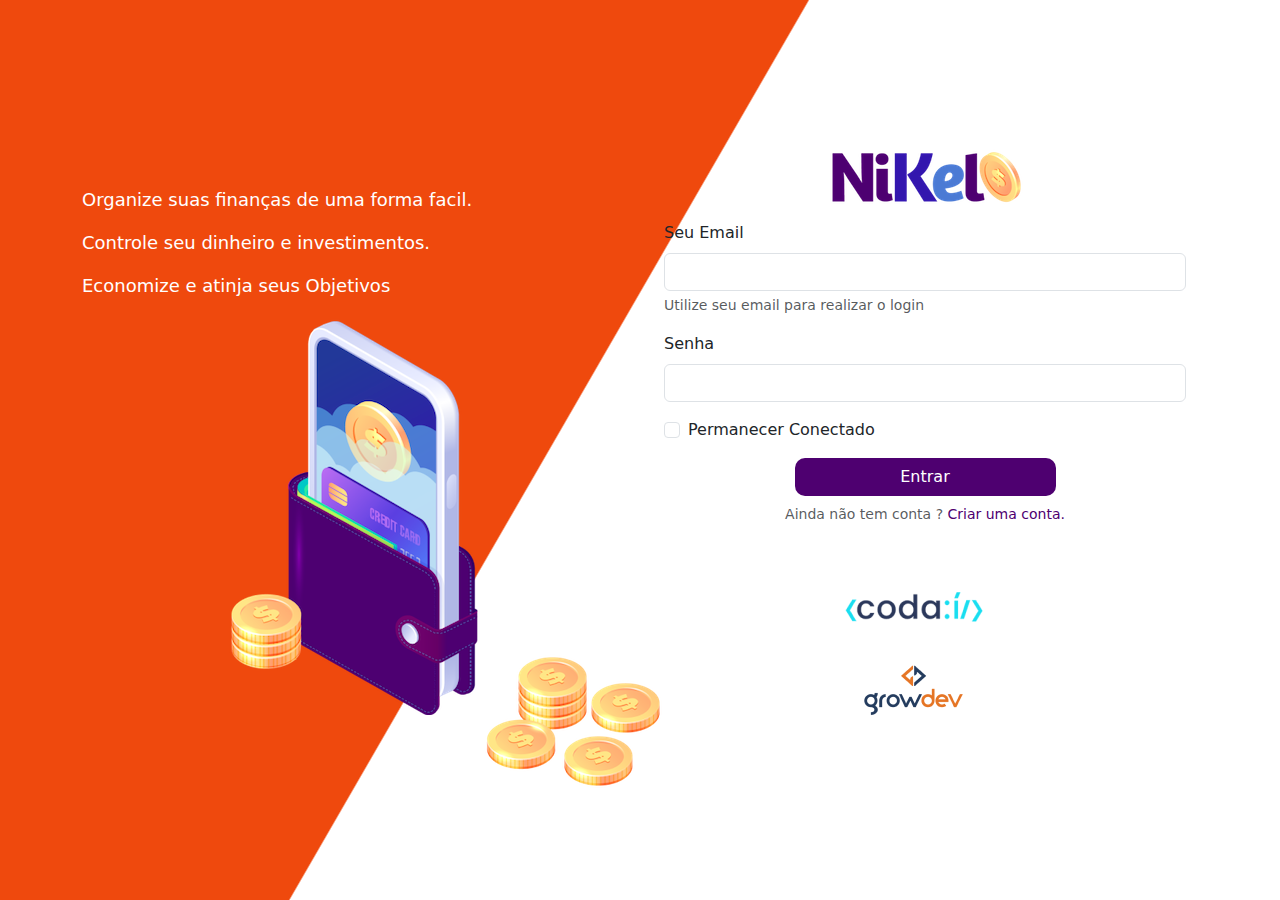
<file: public/index.html>
<!DOCTYPE html>
<html lang="PT">
<head>
    <meta charset="UTF-8">
    <meta name="viewport" content="width=device-width, initial-scale=1.0">
    <link rel="stylesheet" href="https://cdn.jsdelivr.net/npm/bootstrap@5.3.3/dist/css/bootstrap.min.css">
    <link rel="stylesheet" href="./css/styless.css">
    <title>Nikel</title>
</head>
<body id="login">
   <main>
    <div class="container">
        <div class="row vh-100">
            <div class="col d-flex justify-content-center my-5 flex-column">
                <div class="text-login">
                    <p>Organize suas finanças de uma forma facil. </p>
                    <p>Controle seu dinheiro e investimentos.</p>
                     <P>Economize e atinja seus Objetivos</P>   
                </div>
                <div class="text-center">
                    <img src="./assests/images/pocket.png" alt="image pocket" class="img-fluid " srcset="">
                    <img src="./assests/images/coins-small.png" alt="image coins" class="img-fluid d-none d-md-inline coins" srcset="">
                </div>
            </div>
            <div class="col d-flex justify-content-center my-5 flex-column">
                <div class="container">
                    <div class="row">
                        <div class="col">
                            <div class="text-center mb-3">
                                <img src="./assests/images/nikel-logo.png" alt=" image nikel" class="img-fluid" srcset="">
                            </div>
                        </div>
                    </div>
                    <div class="row">
                        <div class="col">
                            <form  id="login-form">
                                <div class="mb-3">
                                  <label for="email-input" class="form-label">Seu Email</label>
                                  <input type="email" class="form-control" id="email-input" aria-describedby="emailHelp">
                                  <div id="emailHelp" class="form-text">Utilize seu email para realizar o login</div>
                                </div>
                                <div class="mb-3">
                                  <label for="password-input" class="form-label">Senha</label>
                                  <input type="password" class="form-control" id="password-input">
                                </div>
                                <div class="mb-3 form-check">
                                  <input type="checkbox" class="form-check-input" id="session-check">
                                  <label class="form-check-label" for="session-check">Permanecer Conectado</label>
                                </div>
                                <button type="submit" class="btn button-login">Entrar</button>
                            </form>
                        </div>
                    </div>
                    <div class="row">
                        <div class="col">
                            <P id="link-conta" class="text-center mt-2 form-text" data-bs-toggle="modal" 
                            data-bs-target="#register-modal">Ainda não tem conta ?
                            <span class="link-default">Criar uma conta.</span> </P>
                        </div>
                        <div class="row">
                            <div class="col">
                                <div class="text-center mt-5">
                                    <img src="./assests/images/codai-logo.png" alt="logo codai" class="img-fluid" srcset="">
                                </div>
                            </div>
                        </div>
                        <div class="row">
                            <div class="col">
                                <div class="text-center">
                                    <img src="./assests/images/growdev-logo.png" alt="logo growdev" class="img-fluid" srcset="">
                                </div>
                            </div>
                        </div>
                    </div>
                </div>

            </div>
        </div>
    </div>
   <!-- Modal -->
<div class="modal fade" id="register-modal" tabindex="-1" aria-labelledby="exampleModalLabel" aria-hidden="true">
    <div class="modal-dialog">
      <div class="modal-content">
        <div class="modal-header">
          <h1 class="modal-title fs-5" id="exampleModalLabel">Crie sua conta</h1>
          <button type="button" class="btn-close" data-bs-dismiss="modal" aria-label="Close"></button>
        </div>
    <form id="create-form">
        <div class="modal-body">
             
                <div class="mb-3">
                  <label for="email-create-inuput" class="form-label">Seu Email</label>
                  <input type="email" class="form-control" id="email-create-inuput" aria-describedby="emailHelp" required>
                  <div id="emailHelp" class="form-text">Utilize seu melhor e-mail para criar a conta</div>
                </div>
                <div class="mb-3">
                  <label for="password-create-input" class="form-label">Senha</label>
                  <input type="password" class="form-control" id="password-create-input" required>
                  <div id="emailHelp" class="form-text">Utilize uma senha facil e anote para não esquecer</div>
                </div>
                <div class="mb-3">
                    <label for="password-confirm-input" class="form-label">Confirme sua Senha</label>
                    <input type="password" class="form-control" id="password-confirm-input" required>
                    <div id="emailHelp" class="form-text">Utilize uma senha facil e anote para não esquecer</div>
                  </div>
                
        </div>
        <div class="modal-footer">
          <button type="button" class="btn btn-secondary button-cancel" data-bs-dismiss="modal">Cancelar</button>
          <button type="submit" class="btn button-default">Criar conta</button>
        </div>
    </form>
      </div>
    </div>
</div>
   </main>
    <script src="https://cdn.jsdelivr.net/npm/@popperjs/core@2.11.8/dist/umd/popper.min.js" integrity="sha384-I7E8VVD/ismYTF4hNIPjVp/Zjvgyol6VFvRkX/vR+Vc4jQkC+hVqc2pM8ODewa9r" crossorigin="anonymous"></script>
    <script src="https://cdn.jsdelivr.net/npm/bootstrap@5.3.3/dist/js/bootstrap.min.js" integrity="sha384-0pUGZvbkm6XF6gxjEnlmuGrJXVbNuzT9qBBavbLwCsOGabYfZo0T0to5eqruptLy" crossorigin="anonymous"></script>
    <script src="./js/index.js"></script>
</body>
</html>
</file>
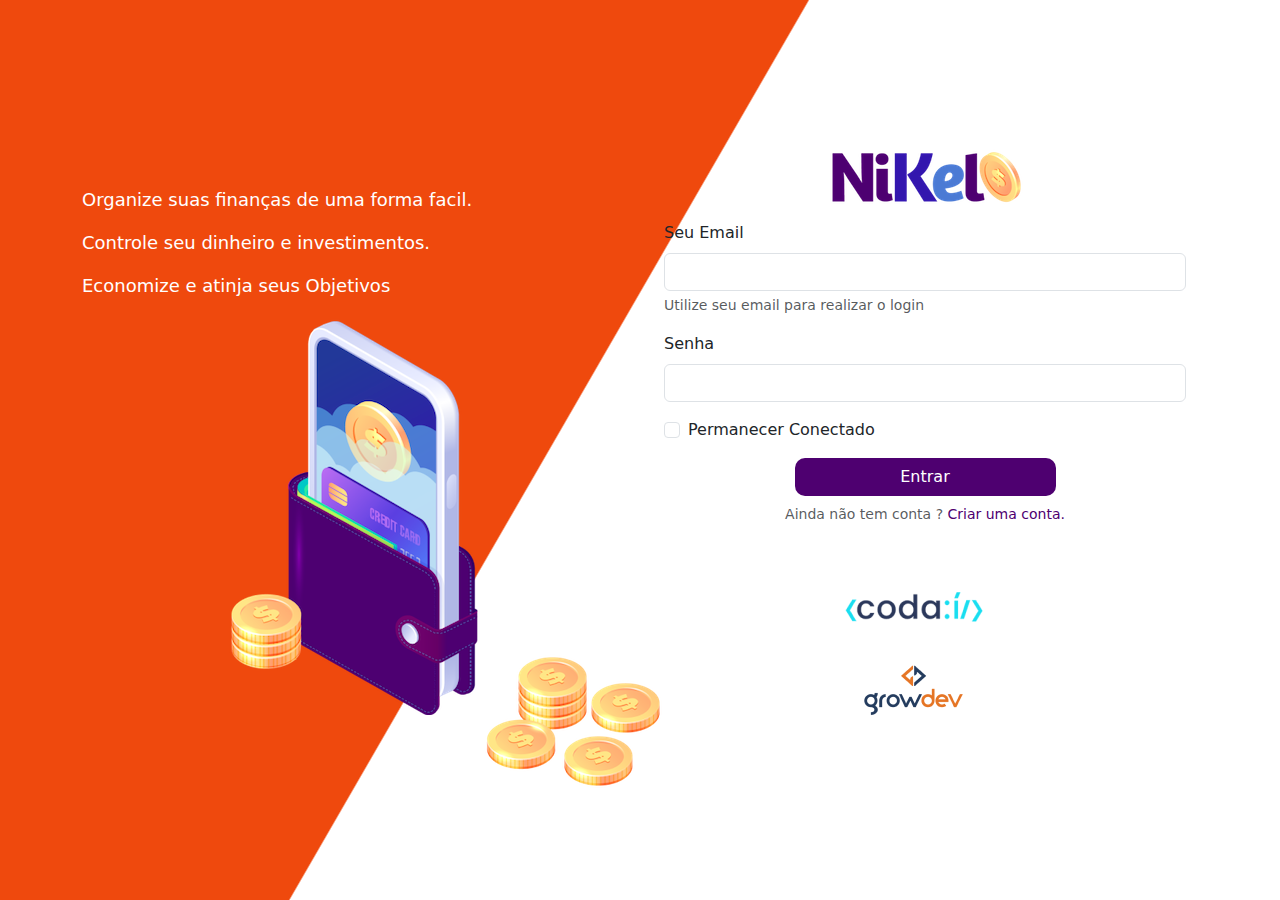
<file: public/home.html>
<!DOCTYPE html>
<html lang="PT">
<head>
    <meta charset="UTF-8">
    <meta name="viewport" content="width=device-width, initial-scale=1.0">
    <link rel="stylesheet" href="https://cdn.jsdelivr.net/npm/bootstrap@5.3.3/dist/css/bootstrap.min.css">
    <link rel="stylesheet" href="./css/styless.css">
    <link rel="stylesheet" href="https://cdn.jsdelivr.net/npm/bootstrap-icons@1.11.3/font/bootstrap-icons.min.css">
    <title>Nikel - Home </title>
</head>
<body id="app">
    <header>
        <nav class="navbar navbar-expand navbar-light bg-white">
            <div class="container-fluid">
              <a class="navbar-brand" href="#">
                <img src="./assests/images/nikel-small-logo.png" alt="nikel logo" class="img-fluid">
              </a>
              <button class="navbar-toggler" type="button" data-bs-toggle="collapse" 
                data-bs-target="#navbarSupportedContent" aria-controls="navbarSupportedContent" 
                aria-expanded="false" aria-label="Toggle navigation">
                <span class="navbar-toggler-icon"></span>
              </button>
              <div class="collapse navbar-collapse justify-content-end" id="navbarSupportedContent">
                <div class="d-flex menu">
                    <a href="home.html"><button class="btn" type="button"><i 
                        class="bi bi-house-door-fill color-secondary fs-4"></i></button> </a>
                    <a href="transactions.html"><button class="btn" type="button"><i 
                        class="bi bi-currency-exchange fs-4"></i></button> </a>

                    <div class="dropdown">
                        <button class="btn" type="button" id="dropdownMenuButton1" data-bs-toggle="dropdown" 
                          aria-expanded="false">
                          <i class="bi bi-person-circle fs-4"></i>
                        </button>
                        <ul class="dropdown-menu logout" aria-labelledby="dropdownMenuButton1"> 
                           <li><button class="dropdown-item" id="button-logout">Sair</button></li>
                        </ul>
                    </div>

                </div>
              </div>
            </div>
        </nav>
    </header>
   <main>
    <div class="container-lg">
        <div class="row">
            <div class="col d-flex mt-4 justify-content-start align-itens-center">
                <i class="bi bi-cash-coin color-primary icon-detail"></i>
                <span class="fs-2" id="total">R$ 0,00</span>
            </div>
            <div class="col d-flex mt-4 justify-content-end">
                <div class="text-center">
                    <img src="./assests/images/coins-small.png" alt="image coins" srcset="">
                </div>

            </div>
        </div>
        <div class="row">
            <div class="col-12 shadow-lg">
                <div class="container">
                    <div class="row">
                        <div class="col-6">
                           <span class="fs-4">Entradas <i class="bi bi-arrow-down-circle fs-2 align-middle"></i></span> 
                        </div>
                        <div class="col-6">
                          <span class="fs-4">Saidas <i class="bi bi-arrow-up-circle fs-2 align-middle"></i></span>  
                        </div>
                        <div class="col-12 my-2">
                            <hr>
                        </div>
                    </div>
                    <div class="row">
                        <div class="col-6">
                            <div class="container p-0" id="cash-in-list">

                            </div>
                        </div>
                        <div class="col-6">
                            <div class="container p-0" id="cash-out-list">
                              
                            </div>

                        </div>
                        <div class="col-12 mb-4">
                           <button type="button" class="btn button-default" id="transactions-button">Ver Todas</button> 
                        </div>
                    </div>
                </div>
            </div>
        </div>
        <button class="btn button-float " data-bs-toggle="modal" 
        data-bs-target="#transaction-modal"><i class="bi bi-plus"></i></button>
    </div>
    <!-- Modal -->
    <div class="modal fade" id="transaction-modal" tabindex="-1" aria-labelledby="exampleModalLabel" 
       aria-hidden="true">
        <div class="modal-dialog">
          <div class="modal-content">
            <div class="modal-header">
              <h5 class="modal-title fs-5" id="exampleModalLabel">Adicionar lançamento</h5>
              <button type="button" class="btn-close" data-bs-dismiss="modal" aria-label="Close"></button>
            </div>
        <form id="transaction-form">
            <div class="modal-body">
                 
                    <div class="mb-3">
                      <label for="value-input" class="form-label">Valor</label>
                      <input type="number" step="any" class="form-control" id="value-input" aria-describedby="emailHelp" required>
                      </div>
                    <div class="mb-3">
                      <label for="description-input" class="form-label">Descrição</label>
                      <input type="text" class="form-control" id="description-input" required>
                    </div>
                    <div class="mb-3">
                        <label for="date-input" class="form-label">Data</label>
                        <input type="date" class="form-control" id="date-input" required>
                    </div>
                      <div class="mb-3">
                        <div class="form-check form-check-inline">
                            <input class="form-check-input" type="radio" name="type-input" 
                            id="inlineRadio1" value="1" checked>
                            <label class="form-check-label" for="inlineRadio1">Entrada</label>
                          </div>
                          <div class="form-check form-check-inline">
                            <input class="form-check-input" type="radio" name="type-input" 
                            id="inlineRadio2" value="2">
                            <label class="form-check-label" for="inlineRadio2">Saida</label>
                          </div>
                      </div>
                    
            </div>
             <div class="modal-footer">
                <button type="button" class="btn btn-secondary button-cancel" data-bs-dismiss="modal">Cancelar</button>
                <button type="submit" class="btn button-default">Adicionar</button>
             </div>

        </form>
          </div>
        </div>
    </div>
   </main> 
   <script src="https://cdn.jsdelivr.net/npm/@popperjs/core@2.11.8/dist/umd/popper.min.js" integrity="sha384-I7E8VVD/ismYTF4hNIPjVp/Zjvgyol6VFvRkX/vR+Vc4jQkC+hVqc2pM8ODewa9r" crossorigin="anonymous"></script>
   <script src="https://cdn.jsdelivr.net/npm/bootstrap@5.3.3/dist/js/bootstrap.min.js" integrity="sha384-0pUGZvbkm6XF6gxjEnlmuGrJXVbNuzT9qBBavbLwCsOGabYfZo0T0to5eqruptLy" crossorigin="anonymous"></script>
   <script src="./js/home.js"></script>
</body>
</html>
</file>
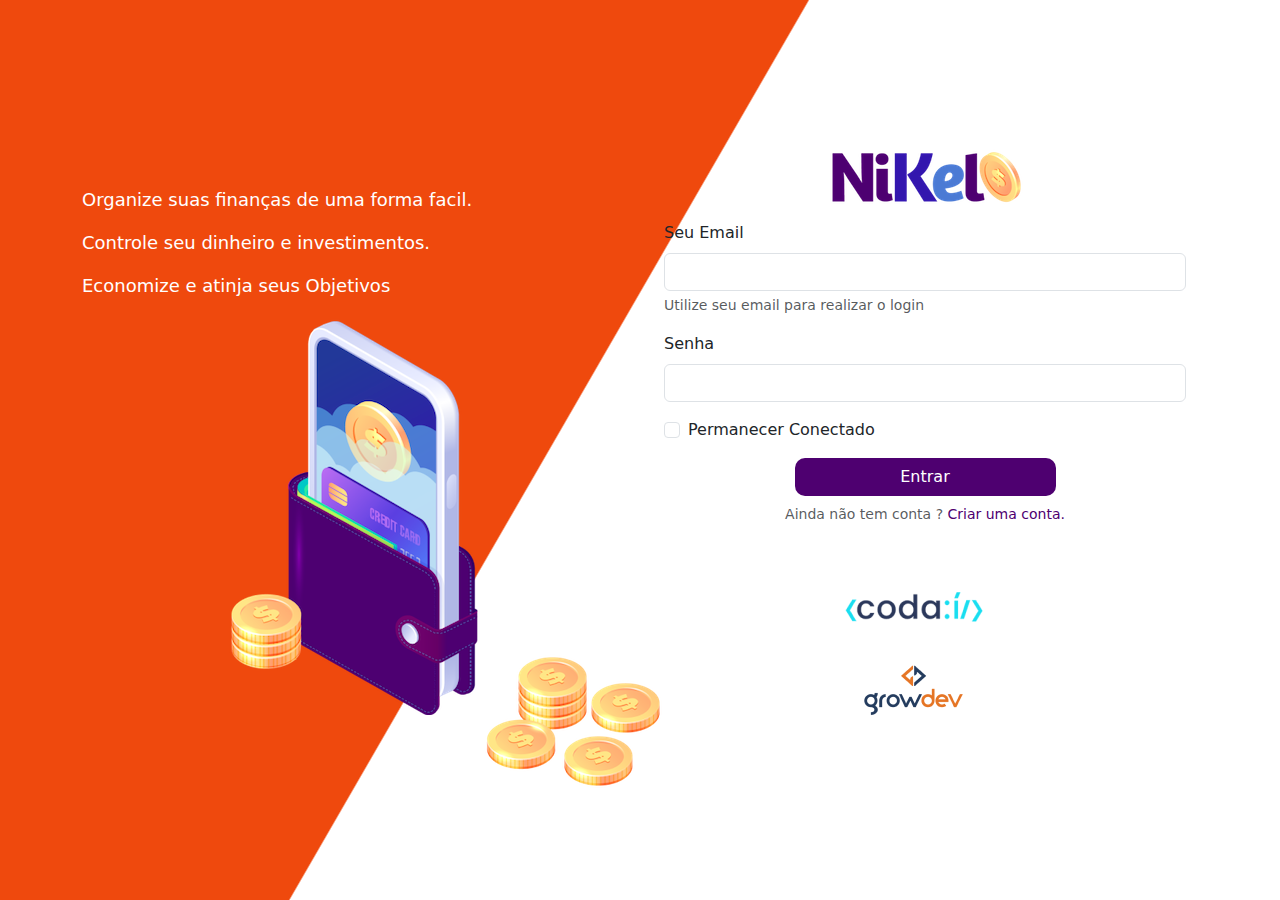
<file: public/transactions.html>
<!DOCTYPE html>
<html lang="PT">
<head>
    <meta charset="UTF-8">
    <meta name="viewport" content="width=device-width, initial-scale=1.0">
    <link rel="stylesheet" href="https://cdn.jsdelivr.net/npm/bootstrap@5.3.3/dist/css/bootstrap.min.css">
    <link rel="stylesheet" href="./css/styless.css">
    <link rel="stylesheet" href="https://cdn.jsdelivr.net/npm/bootstrap-icons@1.11.3/font/bootstrap-icons.min.css">
    <title>Nikel - Lançamentos </title>
</head>
<body id="app">
    <header>
        <nav class="navbar navbar-expand navbar-light bg-white">
            <div class="container-fluid">
              <a class="navbar-brand" href="#">
                <img src="./assests/images/nikel-small-logo.png" alt="nikel logo" class="img-fluid">
              </a>
              <button class="navbar-toggler" type="button" data-bs-toggle="collapse" data-bs-target="#navbarSupportedContent" aria-controls="navbarSupportedContent" aria-expanded="false" aria-label="Toggle navigation">
                <span class="navbar-toggler-icon"></span>
              </button>
              <div class="collapse navbar-collapse justify-content-end" id="navbarSupportedContent">
                <div class="d-flex menu">
                    <a href="home.html"><button class="btn" type="button"></button><i 
                        class="bi bi-house-door-fill fs-4"></i></button> </a>
                    <a href="transactions.html"><button class="btn" type="button"><i 
                        class="bi bi-currency-exchange fs-4 color-secondary"></i></button> </a>

                    <div class="dropdown">
                        <button class="btn" type="button" id="dropdownMenuButton1" data-bs-toggle="dropdown" aria-expanded="false">
                        <i class="bi bi-person-circle fs-4"></i>
                        </button>
                        <ul class="dropdown-menu logout" aria-labelledby="dropdownMenuButton1"> 
                          <li><button class="dropdown-item" id="button-logout">Sair</button></li>
                        </ul>
                    </div>
                </div>
              </div>
            </div>
        </nav>
    </header>
   <main>
    <div class="container-lg">
        <div class="row">
            <div class="col d-flex mt-4 justify-content-start align-itens-center">
                <i class="bi bi-currency-exchange color-primary icon-detail"></i>
                <span class="fs-2">Lançamentos</span>
            </div>
            <div class="col d-flex mt-4 justify-content-end">
                <div class="text-center">
                    <img src="./assests/images/coins-small.png" alt="image coins" srcset="">
                </div>

            </div>
        </div>
        <div class="row">
            <div class="col-12 shadow-lg">
                <div class="container">
                    <div class="row">
                        <div class="col">
                            <table class="table">
                                <thead>
                                  <tr>
                                    <th scope="col">Data</th>
                                    <th scope="col">Valor</th>
                                    <th scope="col">Tipo</th>
                                    <th scope="col">Descrição</th>
                                  </tr>
                                </thead>
                                <tbody id="transactions-list">
                                 
                                </tbody>
                              </table>
                        </div>
                    </div>
               </div>
            </div>
        </div>
        <button class="btn button-float " data-bs-toggle="modal" 
        data-bs-target="#transaction-modal"><i class="bi bi-plus"></i></button>
    </div>
        <!-- Modal -->
        <div class="modal fade" id="transaction-modal" tabindex="-1" aria-labelledby="exampleModalLabel" 
        aria-hidden="true">
         <div class="modal-dialog">
           <div class="modal-content">
             <div class="modal-header">
               <h5 class="modal-title fs-5" id="exampleModalLabel">Adicionar lançamento</h5>
               <button type="button" class="btn-close" data-bs-dismiss="modal" aria-label="Close"></button>
             </div>
         <form id="transaction-form">
             <div class="modal-body">
                  <div class="mb-3">
                       <label for="value-create-input" class="form-label">Valor</label>
                       <input type="number" step="any" class="form-control" id="value-input" aria-describedby="emailHelp">
                       </div>
                     <div class="mb-3">
                       <label for="description-input" class="form-label">Descrição</label>
                       <input type="text" class="form-control" id="description-input">
                     </div>
                     <div class="mb-3">
                         <label for="date-input" class="form-label">Data</label>
                         <input type="date" class="form-control" id="date-input">
                       </div>
                       <div class="mb-3">
                         <div class="form-check form-check-inline">
                             <input class="form-check-input" type="radio" name="type-input" 
                             id="inlineRadio1" value="1" checked>
                             <label class="form-check-label" for="inlineRadio1">Entrada</label>
                           </div>
                           <div class="form-check form-check-inline">
                             <input class="form-check-input" type="radio" name="type-input" 
                             id="inlineRadio2" value="2">
                             <label class="form-check-label" for="inlineRadio2">Saida</label>
                           </div>
                       </div>
                     
                 </div>
             <div class="modal-footer">
               <button type="button" class="btn btn-secondary button-cancel" data-bs-dismiss="modal">Cancelar</button>
               <button type="submit" class="btn button-default">Adicionar</button>
             </div>
         </form>
           </div>
         </div>
     </div>
   </main> 
   <script src="https://cdn.jsdelivr.net/npm/@popperjs/core@2.11.8/dist/umd/popper.min.js" integrity="sha384-I7E8VVD/ismYTF4hNIPjVp/Zjvgyol6VFvRkX/vR+Vc4jQkC+hVqc2pM8ODewa9r" crossorigin="anonymous"></script>
   <script src="https://cdn.jsdelivr.net/npm/bootstrap@5.3.3/dist/js/bootstrap.min.js" integrity="sha384-0pUGZvbkm6XF6gxjEnlmuGrJXVbNuzT9qBBavbLwCsOGabYfZo0T0to5eqruptLy" crossorigin="anonymous"></script>
   <script src="./js/transactions.js"></script>
</body>
</html>
</file>
<file: public/css/styless.css>
#login {
    background: linear-gradient(120deg, #ef490d 44.9%,#ffffff 45%) no-repeat fixed;
}
#app{
    background: linear-gradient(120deg, #ffffff 44.9%, #ef490d 45%) no-repeat fixed;   
}

header{
    border-bottom: 1px solid #bebcbc;
    padding: 5px;
    background-color: #ffffff;
}

.color-primary{
    color: #4e0070;
}

.icon-detail{
    font-size: 50px;
    margin-right: 10px;
    vertical-align: middle;
}

.color-secondary{
    color: #4c79d3;
}

.text-login{
    color: #ffffff;
    font-size: 18px;
    font-weight: 500px;
}

.coins{
    position: absolute;
    bottom: 100px;
}

.button-login{
    border-radius: 10px;
    background-color: #4e0070;
    color: #ffffff;
    width: 50%;
    margin: 0 25%;
} 

.button-login:hover, .button-default:hover, .button-cancel:hover{
    background: #4c79d3 ;
    color:  #ffffff;
}

.button-default{
    border-radius: 10px;
    background-color: #4e0070;
    color: #ffffff;
}

.button-cancel{
    border-radius: 10px;
    
    
}

.button-float{
    border-radius: 100%;
    height: 60px;
    width: 60px;
    position: fixed;
    padding: 0 !important;
    bottom: 1rem;
    right: 2rem;
    font-size: 35px;
    background-color: #4e0070;
    color: #ffffff;
    border: 2px solid #4e0070;
    
}

.button-float:hover {
    border: 2px solid #4c79d3;
    background-color: #ffffff;
    color: #4c79d3;
}
.link-default{
    color: #4e0070;
    cursor: pointer;
}

.link-default:hover{
    color: #4c79d3;
}

.info{
  background-color: #ffffff;
  border-radius: 20px 0px 20px 0px 0px;
  padding: 20px 0px 0px 0px; 

}

.logout{
    min-width: 5rem !important;
}

.menu {
    margin-right: 20px;
}
</file>
